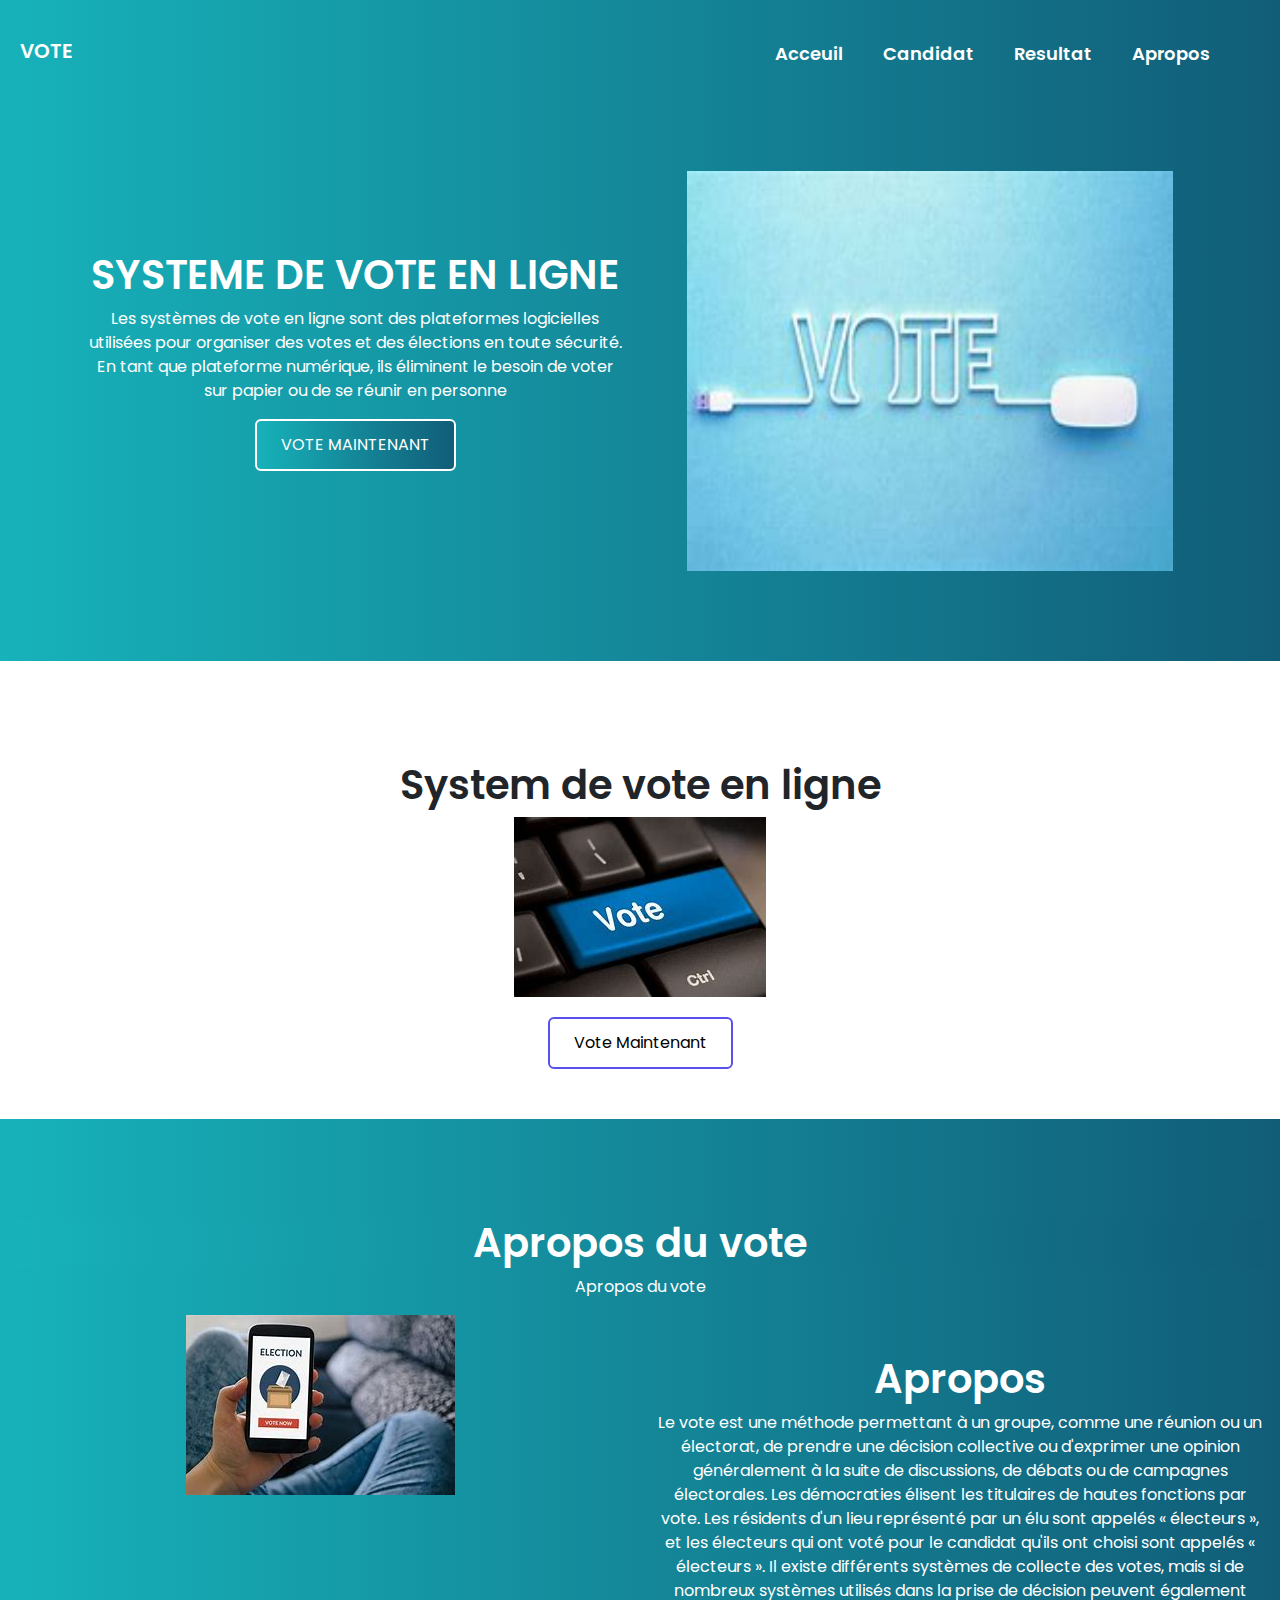
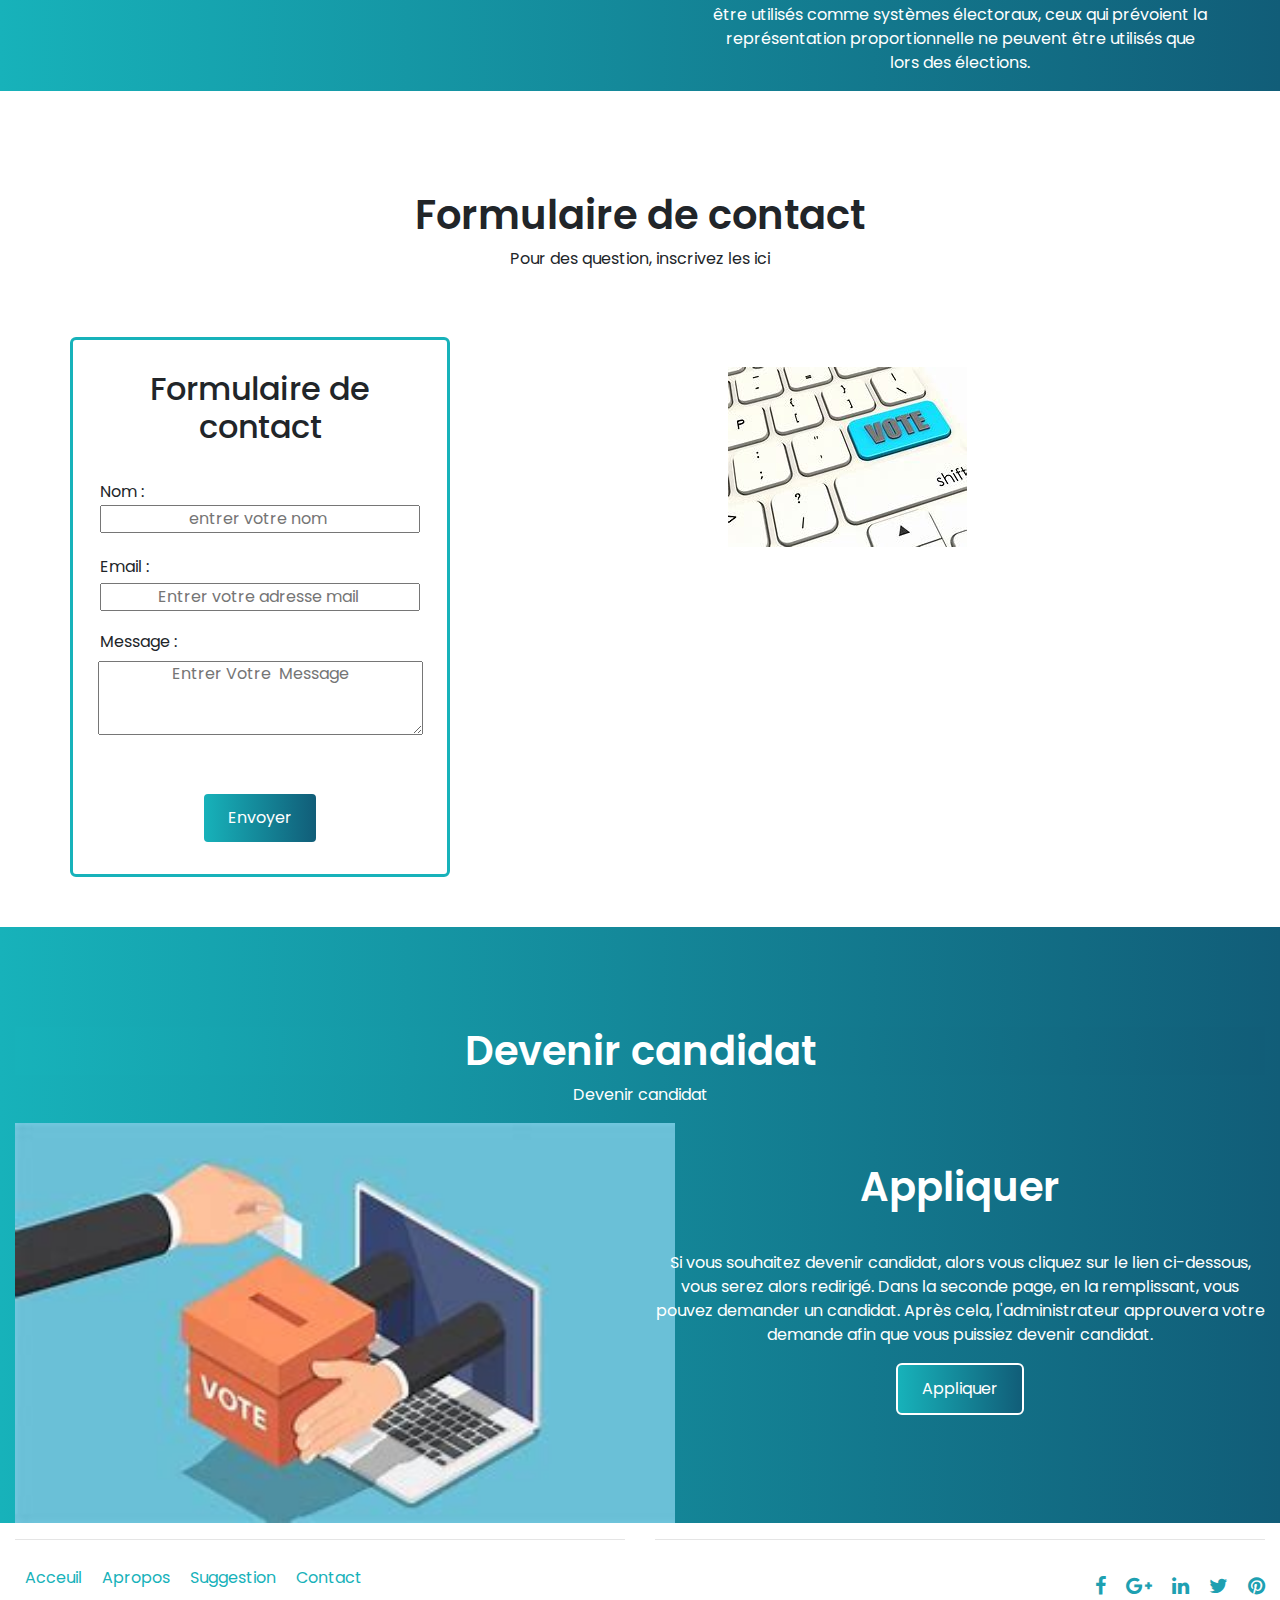
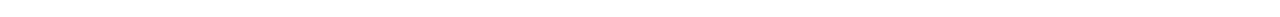
<file: index.html>
<!doctype html>
<html lang="en">
<head>
          <!-- Required meta tags -->
    <meta charset="utf-8">
    <meta name="viewport" content="width=device-width, initial-scale=1, shrink-to-fit=no">

    <!--Fonts CDN-->

    <link href="https://fonts.googleapis.com/css2?family=Poppins&display=swap" rel="stylesheet">
  
    <!-- Bootstrap CSS -->
    <link rel="stylesheet" href="css/bootstrap.min.css">
    
    <!--- Custom Css --->
    <link rel="stylesheet" href="css/style.css">

    <!-- Font Awesome CDN -->
    <link rel="stylesheet" href="https://stackpath.bootstrapcdn.com/font-awesome/4.7.0/css/font-awesome.min.css">

  <!-- Internal CSS -->

    <style>
      .slideUpBtn {
    padding: 12px 24px;
    background-color: transparent;
    border: 2px solid hsl(243, 80%, 62%);
    border-radius: 6px;
    position: relative;
    overflow: hidden;
    transition: all 0.5s cubic-bezier(1,.15,.34,.92)
}

.slideUpBtn span {
    display: inline-block;
    transition: inherit;
    color: hsl(243, 80%, 62%);
}

.slideUpBtn:hover span {
    opacity: 0;
    transform: translateY(-100%)
}

.slideUpBtn::before {
    content: "";
    background-color: hsl(243, 80%, 62%);;
    height: 100%;
    left: 0;
    position: absolute;
    top: 0;
    transform    : translateY(100%);
    transition: inherit;
    width: 100%;
    transition: transform 0.5s cubic-bezier(1,.15,.34,.92)
}

.slideUpBtn::after {
    content: 'Vote Now';
    align-items: center;
    display: flex;
    height: 100%;
    justify-content: center;
    left: 0;
    position: absolute;
    top: 0;
    transition: inherit;
    transform: translateY(100%);
    width: 100%;

}

.slideUpBtn:hover::before {
    transform: translateY(0) scale(3);
    transition-delay: .025s;
}

.slideUpBtn:hover::after {
    opacity: 1;
    color: hsl(222, 100%, 95%);
    transform: translateY(0);
}
    </style>
<!-- End Internal CSS -->
</head>
<body>

<!------------------  Navbar Section ------------------>

<div class="container-fluid" id="cont-3">
<header id="nav-bar">
  <nav class="navbar navbar-expand-lg navbar-light bg-dark">
    <a class="navbar-brand" href=index.html  style="color: white; font-weight: 600; margin-top: 15px;">VOTE</a>
    <button class="navbar-toggler" type="button" data-toggle="collapse" data-target="#navbarNav" aria-controls="navbarNav" aria-expanded="false" aria-label="Toggle navigation">
      <span class="navbar-toggler-icon" style="color: white;"></span>
    </button>
    <div class="collapse navbar-collapse" id="navbarNav">
      <ul class="navbar-nav ml-auto animate__animated animate__bounceInDown" style="padding-right: 50px;">
        <li class="nav-item">
          <a class="nav-link" href="index.html" style="color:white; font-weight: 600; text-align: center; font-size: 18px; margin-top: 20px;  text-transform: capitalize; padding: 20px;">Acceuil</a>
        </li>
        <li class="nav-item" >
          <a class="nav-link" href="year.php"  style="color: white; font-weight: 600; text-align: center; font-size: 18px; margin-top: 20px;  text-transform: capitalize; padding: 20px;">Candidat</a>
        </li>
      
        <li class="nav-item">
          <a class="nav-link" href="result.php" style="color: white; font-weight: 600; text-align: center; font-size: 18px; margin-top: 20px;  text-transform: capitalize; padding: 20px;">Resultat</a>
        </li>
      
        <li class="nav-item" >
          <a class="nav-link" href="about.php"  style="color: white; font-weight: 600; text-align: center; font-size: 18px; margin-top: 20px;  text-transform: capitalize; padding: 20px;">Apropos</a>
        </li>
      
      </ul>
    </div>
  </nav>
</header>

<!------------------  HomePage Section ------------------>

<section id="banner">
  <div class="container">
    <div class="row">
      <div class="col-md-6 animate__animated animate__bounceInLeft" style="text-align: center;">
        <h1>SYSTEME DE VOTE EN LIGNE</h1>
        <p>Les systèmes de vote en ligne sont des plateformes logicielles utilisées pour organiser des votes et des élections en toute sécurité. En tant que plateforme numérique, ils éliminent le besoin de voter sur papier ou de se réunir en personne</p>
      <a href="candidate.php"><button class="magnifyBtn">VOTE MAINTENANT</button></a>
      </div>
      
      <div class="col-md-6"> 
             <img src="img/OIP.jpeg" alt="" srcset="" height="400vh " width="90%" class="animate__animated animate__bounceInRight " style="margin-left: 10px; margin-top: 20px;" >
                </div> 
            </div>  
         </div>
        </div>
      </div>
    </div>
</section>
 <!------------------  Space Section ------------------> 
  
<section class="space">
  <div class="container">
    <div class="col-md-12">
      <div class="row">
    
      </div>
    </div>
</section>
</div>

<!------------------  Candidate Section ------------------>

<div class="container">
  <div class="row">
    <div class="col-md-12">     
      <h1>System de vote en ligne</h1>
    </div>
    <div class="col-md-12" style=" width: 100%; ">
      <img src="img/i1.jpeg" alt="" srcset="">
    </div>


      <div class="col-md-12">
      <a href="candidate.php" ><span ><button style="margin-top: 20px;" class="slideUpBtn">Vote Maintenant</button></span></a>
    </div>  
    </div>
  </div>
  </div>
</div>

<!------------------  About Section ------------------>
<section>
    <div class="container-fluid" style="margin-top: 50px;">
      <div class="row" style="background: linear-gradient(to right, #17b2ba,#115d78 );" width="100%">
        <div class="col-md-12" style="background-image: linear-gradient(to right, #17b2ba,#115d78  ); color: white;">
          <h1 style="text-align: center; background-image: linear-gradient(to right,#17b2ba,#115d78  ); color: white;"> Apropos du vote</h1>
          <p> Apropos du vote</p>
        </div>
        <div class="col-md-6" >
          <img src="img/télécharger (1).jpeg" alt="" srcset="" >
        </div>
        <div class="col-md-6" data-aos="fade-left">
          <h1 style="color: white; margin-top: 40px;" class=" ">Apropos</h1>
          <p style="color: white;" class=" ">Le vote est une méthode permettant à un groupe, comme une réunion ou un électorat, de prendre une décision collective ou d'exprimer une opinion généralement à la suite de discussions, de débats ou de campagnes électorales. Les démocraties élisent les titulaires de hautes fonctions par vote. Les résidents d'un lieu représenté par un élu sont appelés « électeurs », et les électeurs qui ont voté pour le candidat qu'ils ont choisi sont appelés « électeurs ». Il existe différents systèmes de collecte des votes, mais si de nombreux systèmes utilisés dans la prise de décision peuvent également être utilisés comme systèmes électoraux, ceux qui prévoient la représentation proportionnelle ne peuvent être utilisés que lors des élections.</p>
        </div>
      </div>
      </div>
    </div>
</section>
<!------------------  Contact Form Section ------------------>
  <section>
    <div class="container">
      <div class="row">
        <div class="col-md-12">
          <h1>Formulaire de contact</h1>
          <p style="padding-bottom:50px;">Pour des question, inscrivez les ici </p>  
        </div>
        <div class="col-md-4" style="border-radius: 6px; border: 3px #17b2ba, solid;">
          <h2 style="padding-top: 30px;">Formulaire de contact</h2>
          <form action="contact.php" method="post">
            <table>
              <tr>
                <label style="float: left; position: absolute; margin-top: 25px; margin-left: -160px; outline:none;"> Nom :</label>
				      	<td style="padding-top: 50px;"><input placeholder="entrer votre nom " type="text" name="txtName" ></td>
              </tr>
              <tr >
                <label style="float: left; position: absolute; margin-top: 100px; margin-left: -160px;"> Email :</label>
					      <td style="padding-top: 50px;"><input required placeholder="Entrer votre adresse mail " type="email" name="txtEmail"></td>
              </tr>
              <tr>
                <label style="float: left; position: absolute; margin-top: 175px; margin-left: -160px;"> Message :</label>
                <td style="padding-top: 50px;"><textarea placeholder="Entrer Votre  Message" name="txtMessage" rows="3" cols="22"></textarea></td>
              
              </tr>
              <tr>  
              <td style="padding-top: 50px; padding-bottom: 30px;"><button class="magnifyBtn">Envoyer</button></a></td>
              </tr>
            </table>
          </form>
        </div>
        <div class="col-md-8" style="padding-left: 50px; width: 100%; padding-top: 30px;">
          <img src="img/télécharger.jpeg" alt="" srcset="">
        </div>
      </div>
    </div>
</section>

<section>
  <div class="container-fluid" style="margin-top: 50px;">
    <div class="row" style="background: linear-gradient(to right, #17b2ba,#115d78 );" width="100%">
      <div class="col-md-12" style="background-image: linear-gradient(to right,#17b2ba,#115d78 ); color: white;">
        <h1 style="text-align: center; background-image: linear-gradient(to right, #17b2ba,#115d78  ); color: white;">Devenir candidat</h1>
        <p>Devenir candidat</p>
      </div>
      <div class="col-md-6" >
        <img src="img/télécharger (2).jpeg" style="height: 400px;" >
      </div>
      <div class="col-md-6" data-aos="fade-left">
        <h1 style="color: white; margin-top: 40px; margin-bottom: 40px;" class=" ">Appliquer</h1>
        <p style="color: white;" >
          Si vous souhaitez devenir candidat, alors vous cliquez sur le lien ci-dessous, vous serez alors redirigé. Dans la seconde
          page, en la remplissant, vous pouvez demander un candidat. Après cela, l'administrateur approuvera votre demande afin que vous puissiez devenir candidat.
           </p>
           <a href="insert_cand_year.php"><button class="magnifyBtn" style="margin-bottom: 40px;">Appliquer</button></a>
      </div>
    </div>
    </div>
  </div>
</section>

<!------------------  Footer Section ------------------>

<section>
<div class="container-fluid">
  <div class="row">   
    <div class="col-md-6">
      <hr>
      <div class="Footer">
        <ul style="display: flex;">
          <li style="list-style: none; padding: 10px; "><a href="index.html" style="text-decoration: none; color:#17b2ba;">Acceuil</a></li>
          <li style="list-style: none; padding: 10px; "><a href="about.php" style="text-decoration: none; color: #17b2ba;">Apropos</a></li>
          <li style="list-style: none; padding: 10px; "><a href="suggestion.html" style="text-decoration: none; color: #17b2ba;">Suggestion</a></li>
          <li style="list-style: none; padding: 10px; "><a href="contact_form.php" style="text-decoration: none; color: #17b2ba;">Contact</a></li>
        </ul>
      </div>
    </div>
    <div class="col-md-6">
      <hr>
      <div class="social-icon">
        <ul >
                        <li>
                            <a href="">
                                <i class="fa fa-facebook"></i>
                            </a>
                        </li>
                        <li>
                            <a href="">
                                 <i class="fa fa-google-plus"></i>
                                </a>
                        </li>
                        <li>
                            <a href="">
                                <i class="fa fa-linkedin"></i>
                            </a>
                        </li> 
                        <li>
                            <a href="">
                                <i class="fa fa-twitter"></i>
                            </a>
                        </li>
                        <li>
                            <a href="">
                                <i class="fa fa-pinterest"></i>
                            </a>
                        </li>
                    </ul>
      </div>
    </div>
  </div>
</div>
</section>

    <!-- Optional JavaScript -->
    <!-- jQuery first, then Popper.js, then Bootstrap JS -->
  
    <script src="js/jquery-3.2.1.slim.min.js"></script>
    <script src="js/popper.min.js"></script>    
    <script src="js/bootstrap.min.js"></script>  
 
  </body>
</html>
</file>
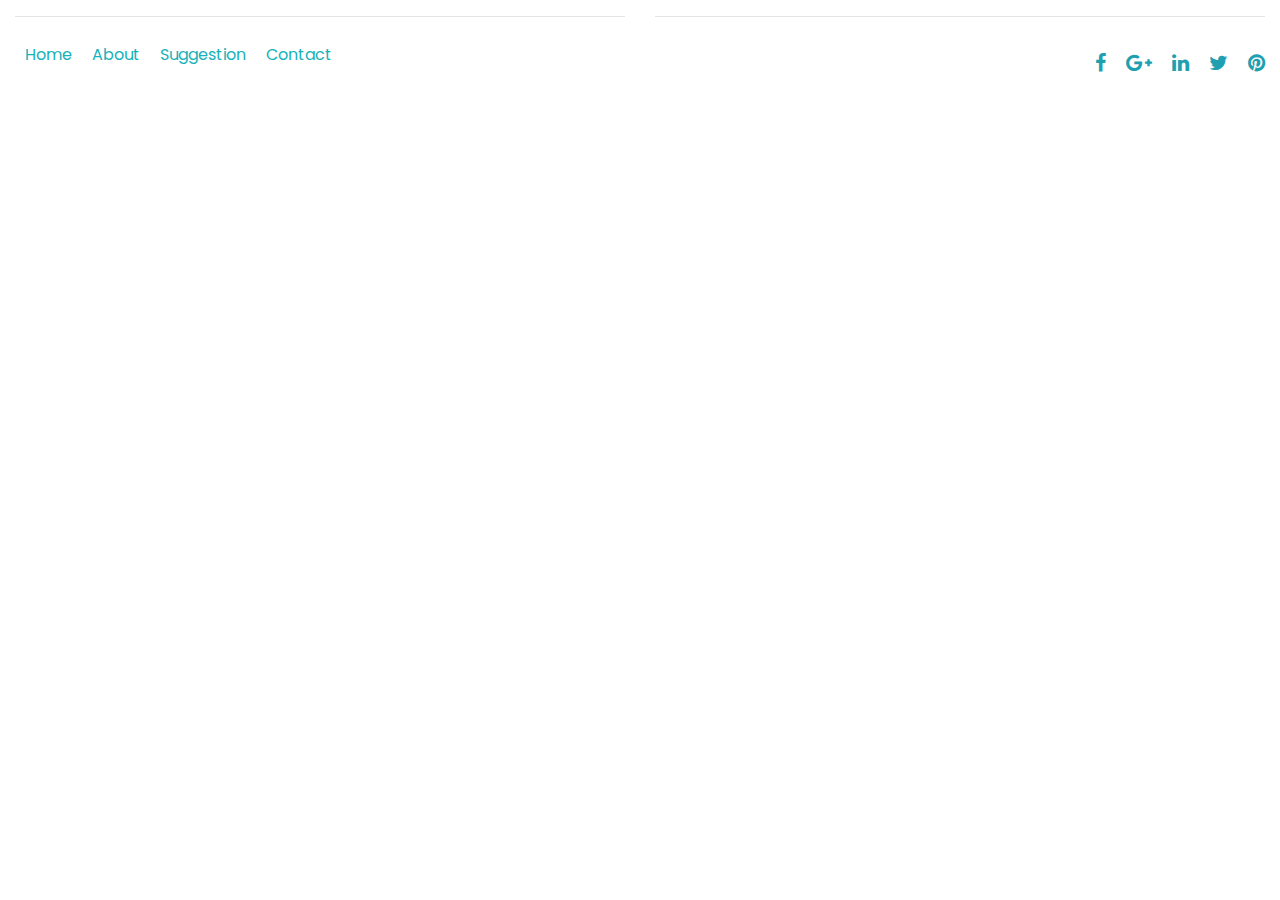
<file: footer.html>
<!DOCTYPE html>
<html lang="en">

<head>
    <meta charset="UTF-8">
    <meta name="viewport" content="width=device-width, initial-scale=1.0">
    <title></title>
    <!-- Required meta tags -->
    <meta charset="utf-8">
    <meta name="viewport" content="width=device-width, initial-scale=1, shrink-to-fit=no">

    <link href="https://fonts.googleapis.com/css2?family=Poppins&display=swap" rel="stylesheet">
    <!-- <link rel="stylesheet" href="css/animate.min.css"> -->

    <!-- Bootstrap CSS -->
    <link rel="stylesheet" href="css/bootstrap.min.css">
    <link rel="stylesheet" href="css/style.css">
    <link rel="stylesheet" href="https://stackpath.bootstrapcdn.com/font-awesome/4.7.0/css/font-awesome.min.css">
</head>

<body>
    <section id="footersection">
        <div class="container-fluid">
            <div class="row">
                <div class="col-md-6">
                    <hr>
                    <div class="Footer">
                        <ul style="display: flex;">
                            <li style="list-style: none; padding: 10px; "><a href="index.html" style="text-decoration: none; color:#17b2ba ;">Home</a></li>
                            <li style="list-style: none; padding: 10px; "><a href="about.php" style="text-decoration: none; color: #17b2ba;">About</a></li>
                            <li style="list-style: none; padding: 10px; "><a href="suggestion.html" style="text-decoration: none; color: #17b2ba   ;">Suggestion</a></li>
                            <li style="list-style: none; padding: 10px; "><a href="contact_form.php" style="text-decoration: none; color:#17b2ba ;">Contact</a></li>
                        </ul>
                    </div>
                </div>
                <div class="col-md-6">
                    <hr>
                    <div class="social-icon">
                        <ul>
                            <li>
                                <a href="">
                                    <i class="fa fa-facebook"></i>
                                </a>
                            </li>
                            <li>
                                <a href="">
                                    <i class="fa fa-google-plus"></i>
                                </a>
                            </li>
                            <li>
                                <a href="">
                                    <i class="fa fa-linkedin"></i>
                                </a>
                            </li>
                            <li>
                                <a href="">
                                    <i class="fa fa-twitter"></i>
                                </a>
                            </li>
                            <li>
                                <a href="">
                                    <i class="fa fa-pinterest"></i>
                                </a>
                            </li>
                        </ul>
                    </div>
                </div>
            </div>
        </div>
    </section>

    <!-- Optional JavaScript -->
    <!-- jQuery first, then Popper.js, then Bootstrap JS -->

    <script src="js/jquery-3.2.1.slim.min.js"></script>
    <script src="js/popper.min.js"></script>
    <script src="js/bootstrap.min.js"></script>
    <!-- <script src="js/aos.js"></script>
        <script>
         AOS.init();
        </script> -->
</body>

</html>
</file>
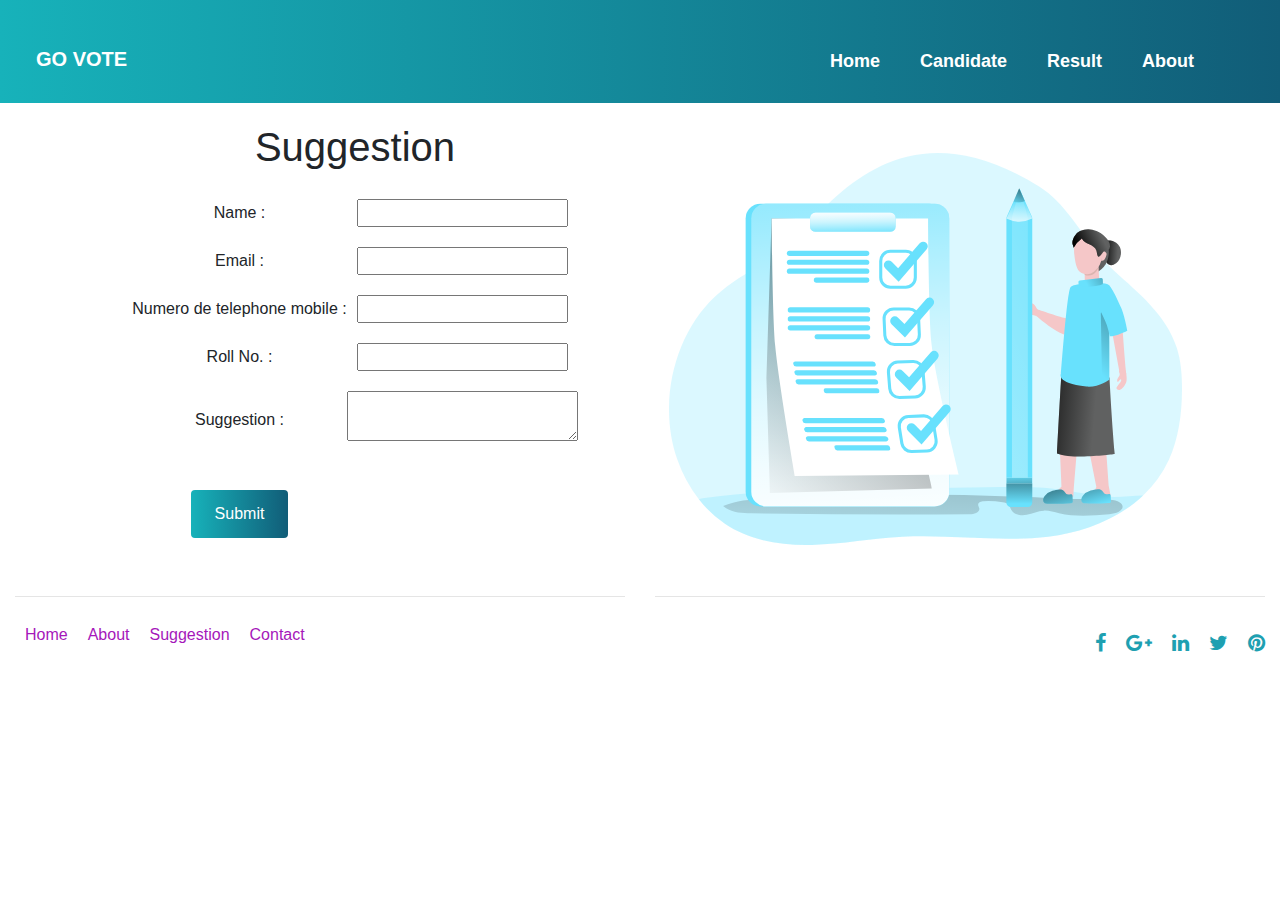
<file: suggestion.html>
<!DOCTYPE html>
<html lang="en">

<head>
    <meta charset="UTF-8">
    <meta name="viewport" content="width=device-width, initial-scale=1.0">
    <title>Document</title>
    <link rel="stylesheet" href="css/style.css">
    <link rel="stylesheet" href="css/bootstrap.min.css">
    <link rel="stylesheet" href="https://stackpath.bootstrapcdn.com/font-awesome/4.7.0/css/font-awesome.min.css">

    <style>
        .td-1 {
            text-align: center;
            padding-top: 20px;
        }
    </style>
</head>

<body>
    <div class="container-fluid" id="cont-3">
        <header id="nav-bar">
            <nav class="navbar navbar-expand-lg navbar-light bg-dark">
                <a class="navbar-brand" href="index.html" style="color: white; font-weight: 600; margin-top: 15px;">GO VOTE</a>
                <button class="navbar-toggler" type="button" data-toggle="collapse" data-target="#navbarNav" aria-controls="navbarNav" aria-expanded="false" aria-label="Toggle navigation">
              <span class="navbar-toggler-icon" style="color: white;"></span>
            </button>
                <div class="collapse navbar-collapse" id="navbarNav">
                    <ul class="navbar-nav ml-auto animate__animated animate__bounceInDown" style="padding-right: 50px;">
                        <li class="nav-item">
                            <a class="nav-link" href="index.html" style="color:white; font-weight: 600; text-align: center; font-size: 18px; margin-top: 20px;  text-transform: capitalize; padding: 20px;">Home</a>
                        </li>
                        <li class="nav-item">
                            <a class="nav-link" href="candidate.php" style="color: white; font-weight: 600; text-align: center; font-size: 18px; margin-top: 20px;  text-transform: capitalize; padding: 20px;">Candidate</a>
                        </li>

                        <li class="nav-item">
                            <a class="nav-link" href="result.php" style="color: white; font-weight: 600; text-align: center; font-size: 18px; margin-top: 20px;  text-transform: capitalize; padding: 20px;">Result</a>
                        </li>

                        <li class="nav-item">
                            <a class="nav-link" href="about.php" style="color: white; font-weight: 600; text-align: center; font-size: 18px; margin-top: 20px;  text-transform: capitalize; padding: 20px;">About</a>
                        </li>

                    </ul>
                </div>
            </nav>
        </header>



        </section>
        <section id="center">
            <div class="container">
                <div class="row">
                    <div class="col-md-6">
                        <h1 style="padding-top: 20px;">Suggestion</h1>
                        <form action="insert_sugg.php" method="post">
                            <table>
                                <tr>
                                    <td class="td-1">Name :</td>
                                    <td class="td-1"><input required type="text" style="text-align: left;" name="txtName"></td>
                                </tr>
                                <tr>
                                    <td class="td-1">Email :</td>
                                    <td class="td-1"><input required type="email" style="text-align: left;" name="txtEmail"></td>
                                </tr>
                                <tr>
                                    <td class="td-1">Numero de telephone mobile :</td>
                                    <td class="td-1"><input required type="number" style="text-align: left;" name="txtNumber"></td>
                                </tr>

                                <tr>
                                    <td class="td-1">Roll No. :</td>
                                    <td class="td-1"><input required type="number" style="text-align: left;" name="txtRollNo"></td>
                                </tr>
                                <tr>
                                    <td class="td-1">Suggestion :</td>
                                    <td class="td-1"><textarea style="text-align: left;" name="txtSuggestion" id="" cols="23" rows="2" placeholder=""></textarea></td>
                                </tr>
                                <tr>
                                    <td class="td-2" id style="padding-top: 40px; padding-bottom: 40px;"><button class="magnifyBtn" name="Submit">Submit</button></td>
                                </tr>
                            </table>
                        </form>
                    </div>
                    <div class="col-md-6" style="padding-top: 50px;">
                        <img src="img/8.svg" alt="" srcset="" width="95%">
                    </div>
                </div>
            </div>
        </section>
        <div class="container-fluid">
            <div class="row">
                <div class="col-md-6">
                    <hr>
                    <div class="Footer">
                        <ul style="display: flex;">
                            <li style="list-style: none; padding: 10px; "><a href="index.html" style="text-decoration: none; color: #a517ba;">Home</a></li>
                            <li style="list-style: none; padding: 10px; "><a href="about.php" style="text-decoration: none; color: #a517ba;">About</a></li>
                            <li style="list-style: none; padding: 10px; "><a href="suggestion.html" style="text-decoration: none; color: #a517ba;">Suggestion</a></li>
                            <li style="list-style: none; padding: 10px; "><a href="contact_form.php" style="text-decoration: none; color: #a517ba;">Contact</a></li>
                        </ul>
                    </div>
                </div>
                <div class="col-md-6">
                    <hr>
                    <div class="social-icon">
                        <ul>
                            <li>
                                <a href="">
                                    <i class="fa fa-facebook"></i>
                                </a>
                            </li>
                            <li>
                                <a href="">
                                    <i class="fa fa-google-plus"></i>
                                </a>
                            </li>
                            <li>
                                <a href="">
                                    <i class="fa fa-linkedin"></i>
                                </a>
                            </li>
                            <li>
                                <a href="">
                                    <i class="fa fa-twitter"></i>
                                </a>
                            </li>
                            <li>
                                <a href="">
                                    <i class="fa fa-pinterest"></i>
                                </a>
                            </li>
                        </ul>
                    </div>
                </div>
            </div>
        </div>
        </section>



        <!-- Optional JavaScript -->
        <!-- jQuery first, then Popper.js, then Bootstrap JS -->

        <script src="js/jquery-3.2.1.slim.min.js"></script>
        <script src="js/popper.min.js"></script>
        <script src="js/bootstrap.min.js"></script>
        <!-- <script src="js/aos.js"></script>
    <script>
     AOS.init();
    </script> -->
</body>

</html>
</file>
<file: css/style.css>
*{
    margin: 0;
    padding: 0;
    box-sizing: border-box;
    font-family: 'Poppins', sans-serif;
    scroll-behavior: smooth;
    text-align: center;
}

#nav-bar{
    position: sticky;
}
.navbar
{
    background-image: linear-gradient(to right, #17b2ba,#115d78  );
    padding: 0;

}
.navbar-brand{
    height: 40px;
    padding-left: 20px;
}
#banner{
    background-image: linear-gradient(to right, #17b2ba,#115d78  );
    color: white;
    padding-top: 5%;
    
}
h1{
    font-size: 40px;
    font-weight: 600;
    margin-top: 100px;
}
.magnifyBtn {
    padding: 12px 24px;
    background: linear-gradient(to right, #17b2ba,#115d78  );
    color: white;
    border-radius: 6px;
    border: 2px white solid;
    transition: transform 250ms ease-in-out;
    margin-left:auto;
}

.magnifyBtn:hover {
    transform: scale(1.10);
}

.magnifyBtn:active {
    transform: scale(.9);
}
footer{
    background-image: linear-gradient(to right,#17b2ba,#115d78  );
    

}
.space{
    height: 10vh;
    background-image: linear-gradient(to right, #17b2ba,#115d78  );
}
.card:hover{
    transform: scale(1.05);
    box-shadow: 0 0 40px -10px rgba(0, 0, 0, 0.25);
}
#cont-3{
    margin-left: 0;
    margin-right: 0;
    padding-left: 0;
    padding-right: 0;
   
    max-width: 100%;
}
.slideUpBtn {
    padding: 12px 24px;
    background-color: transparent;
    border: 2px solid hsl(243, 80%, 62%);
    border-radius: 6px;
    position: relative;
    overflow: hidden;
    transition: all 0.5s cubic-bezier(1,.15,.34,.92)
}

.slideUpBtn span {
    display: inline-block;
    transition: inherit;
    color: hsl(243, 80%, 62%);
}

.slideUpBtn:hover span {
    opacity: 0;
    transform: translateY(-100%)
}

.slideUpBtn::before {
    content: "";
    background-color: hsl(243, 80%, 62%);;
    height: 100%;
    left: 0;
    position: absolute;
    top: 0;
    transform: translateY(100%);
    transition: inherit;
    width: 100%;
    transition: transform 0.4s cubic-bezier(1,.15,.34,.92)
}

.slideUpBtn::after {
    content: 'See More ->';
    align-items: center;
    display: flex;
    height: 100%;
    justify-content: center;
    left: 0;
    position: absolute;
    top: 0;
    transition: inherit;
    transform: translateY(100%);
    width: 100%;

}

.slideUpBtn:hover::before {
    transform: translateY(0) scale(3);
    transition-delay: .025s;
}

.slideUpBtn:hover::after {
    opacity: 1;
    color: hsl(222, 100%, 95%);
    transform: translateY(0);
}

.borderFade {
    padding-bottom: 1px;
    color: hsl(222, 25%, 14%);
    position: relative;
}

.borderFade::after {
    content: '';
    position: absolute;
    height: 2px;
    width: 100%;
    left: 0;
    bottom: 0;
    opacity: 0;
    transform: translateY(3px);
    background: hsl(243, 80%, 62%);
    transition: opacity 0.2s ease, transform 0.2s ease;
}

.borderFade:hover::after {
    opacity: 1;
    transform: translateY(0);
}
.social-icon ul{
	list-style: none;
	display: flex;
	justify-content: flex-end;
}
.social-icon li{
	padding-left: 20px;
	padding-top: 15px;
}
.social-icon li a{
    
	color:#1ea0b1;
    font-size: 20px;
}
table{
    margin-left: auto;
    margin-right: auto;
}
</file>
